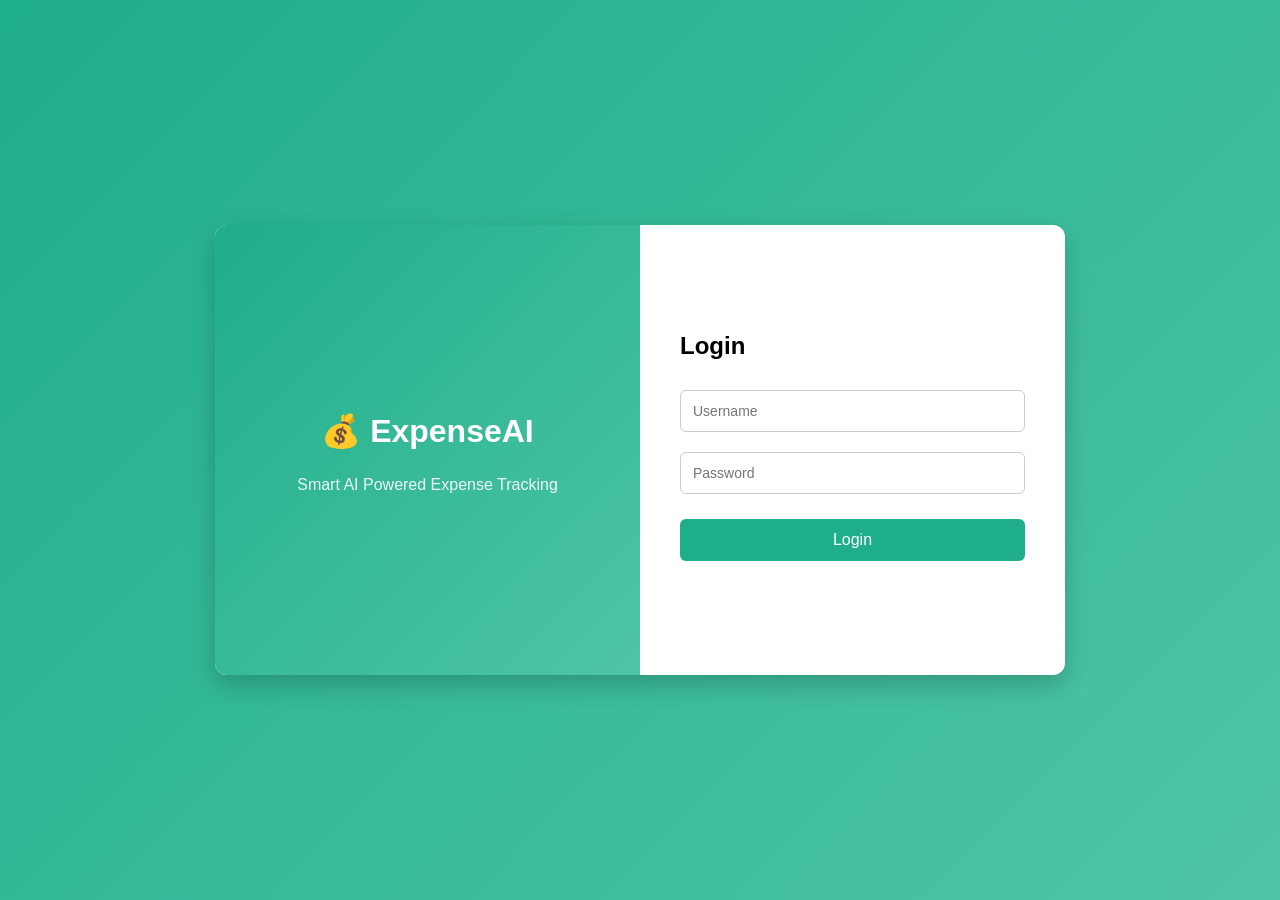
<file: login.html>
<!DOCTYPE html>
<html>
<head>
<title>Login - AI Expense Tracker</title>

<style>

body{
margin:0;
font-family:Arial;
height:100vh;
display:flex;
justify-content:center;
align-items:center;
background:linear-gradient(135deg,#1fae8b,#4ec5a5);
}

.container{
display:flex;
width:850px;
height:450px;
background:white;
border-radius:12px;
overflow:hidden;
box-shadow:0 10px 25px rgba(0,0,0,0.2);
}

.left{
flex:1;
background:linear-gradient(135deg,#1fae8b,#4ec5a5);
color:white;
display:flex;
flex-direction:column;
justify-content:center;
align-items:center;
padding:40px;
}

.left h1{
font-size:32px;
margin-bottom:10px;
}

.left p{
opacity:0.9;
}

.right{
flex:1;
padding:40px;
display:flex;
flex-direction:column;
justify-content:center;
}

.right h2{
margin-bottom:20px;
}

input{
padding:12px;
margin:10px 0;
border-radius:6px;
border:1px solid #ccc;
font-size:14px;
}

button{
padding:12px;
margin-top:15px;
background:#1fae8b;
border:none;
color:white;
font-size:16px;
border-radius:6px;
cursor:pointer;
}

button:hover{
background:#179f7f;
}

.error{
color:red;
margin-top:10px;
}

</style>
</head>

<body>

<div class="container">

<div class="left">
<h1>💰 ExpenseAI</h1>
<p>Smart AI Powered Expense Tracking</p>
</div>

<div class="right">

<h2>Login</h2>

<input type="text" id="username" placeholder="Username">

<input type="password" id="password" placeholder="Password">

<button onclick="login()">Login</button>

<p class="error" id="error"></p>

</div>

</div>

<script>

function login(){

let user=document.getElementById("username").value
let pass=document.getElementById("password").value

if(user==="admin" && pass==="1234"){

window.location.href="index.html"

}else{

document.getElementById("error").innerText="Invalid username or password"

}

}

</script>

</body>
</html>
</file>
